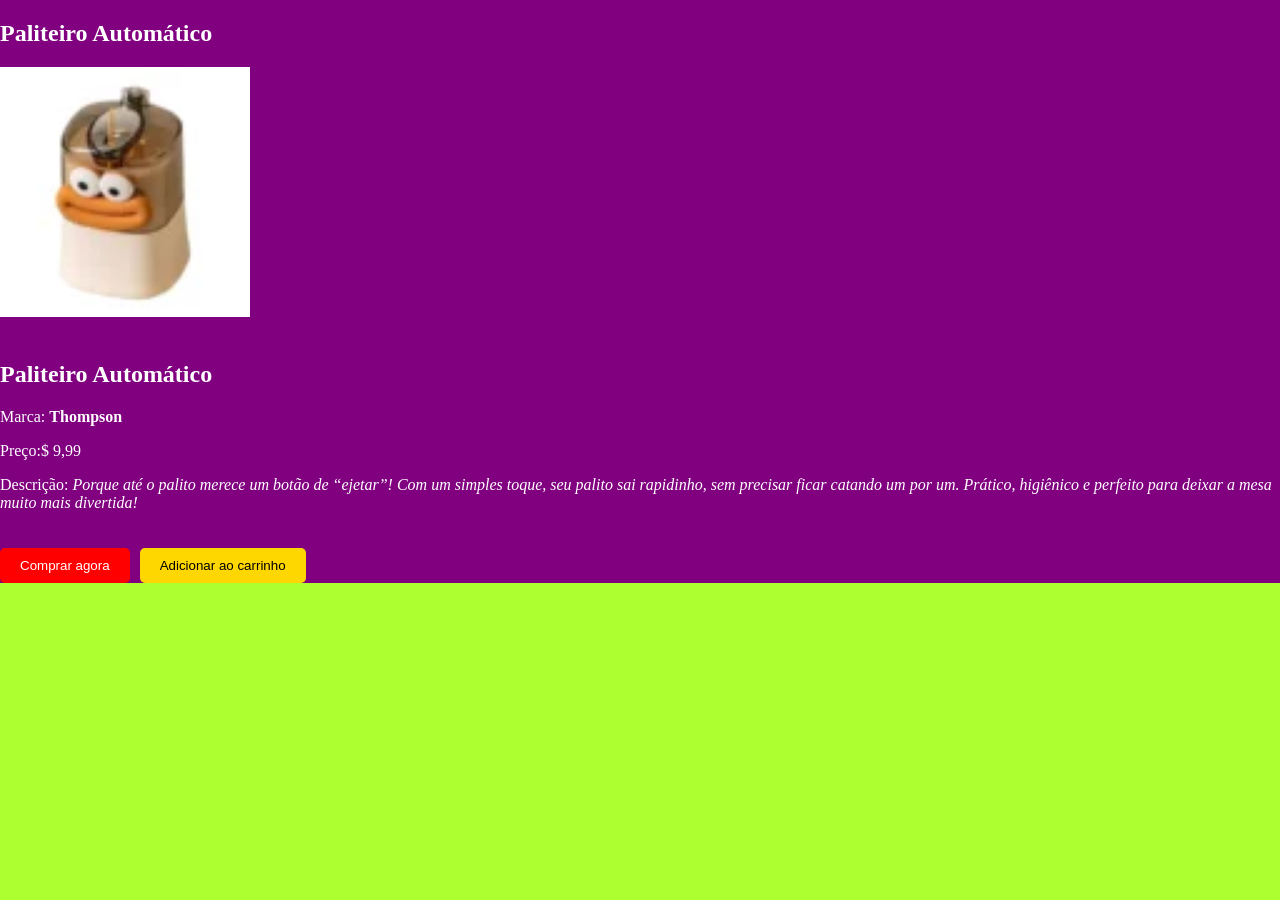
<file: Card de Produto/index.html>
<!DOCTYPE html>
<html lang="en">

<head>
    <meta charset="UTF-8">
    <meta name="viewport" content="width=device-width, initial-scale=1.0">
    <title>Document</title>
    <link rel="stylesheet" href="style.css">
</head>

<body>
    <main>
        <section class="section">
            <div id="Descrição">
                <h1>Paliteiro Automático</h1>
                <img src="../Card de Produto/Imagem/paliteiro-automatico-criativo-100x100.webp" alt="Paliteiro">
            </div>
        </section>
        <section class="section">
            <div id="Produto">
                <h2>Paliteiro Automático</h2>
                <P>Marca: <strong>Thompson</strong></P>
                <p>Preço:$ 9,99</p>
                <p>Descrição: <em>Porque até o palito merece um botão de “ejetar”! Com um simples toque, seu palito sai
                        rapidinho, sem precisar ficar catando um por um. Prático, higiênico e perfeito para deixar a
                        mesa muito mais divertida! </em></p>
            </div>
        </section>
        <section class="section">
            <div id="Botão">
                <button type="submit">Comprar agora</button>
                <button type="button" class="btn-carrinho">
                    Adicionar ao carrinho 
                </button>
            </div>
        </section>
    </main>
</body>

</html>
</file>
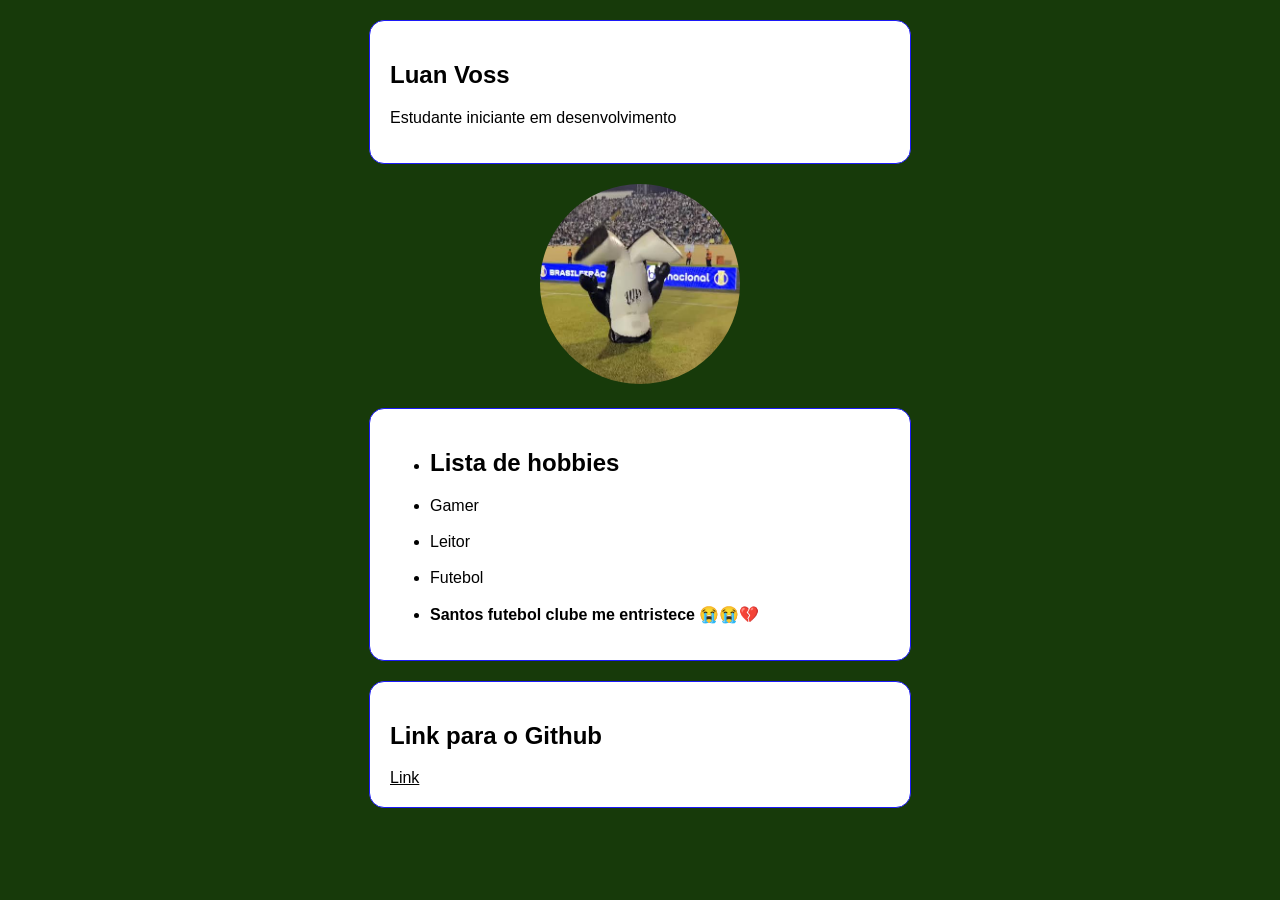
<file: Cartão de Perfil/index.html>
<!DOCTYPE html>
<html lang="pt-br">

<head>
    <meta charset="UTF-8">
    <meta name="viewport" content="width=device-width, initial-scale=1.0">
    <title>Document</title>

    <link rel="stylesheet" href="style.css">
</head>

<body>

    <main>

        <section class="section">
            <div id="Base">
                <h1>Luan Voss</h1>
                <p>Estudante iniciante em desenvolvimento</p>
            </div>
        </section>

        <section>
            <div id="baleião">
                <img src="../Cartão de Perfil/Imagem/images.jpg" alt="Baleião">
            </div>
        </section>

        <section class="section">
            <div id="Lista">
                <ul>
                    <li>
                        <h2>Lista de hobbies</h2>
                    </li>

                    <li>Gamer</li>
                    <br>

                    <li>Leitor</li>
                    <br>

                    <li>Futebol</li>
                    <br>

                    <li>
                        <strong>Santos futebol clube me entristece 😭😭💔</strong>
                    </li>
                </ul>
            </div>
        </section>

        <section class="section">
            <div id="link">
                <h2>Link para o Github</h2>
                <a href="https://github.com/luanvoss" target="_blank">Link</a>
            </div>
        </section>

    </main>

</body>

</html>
</file>
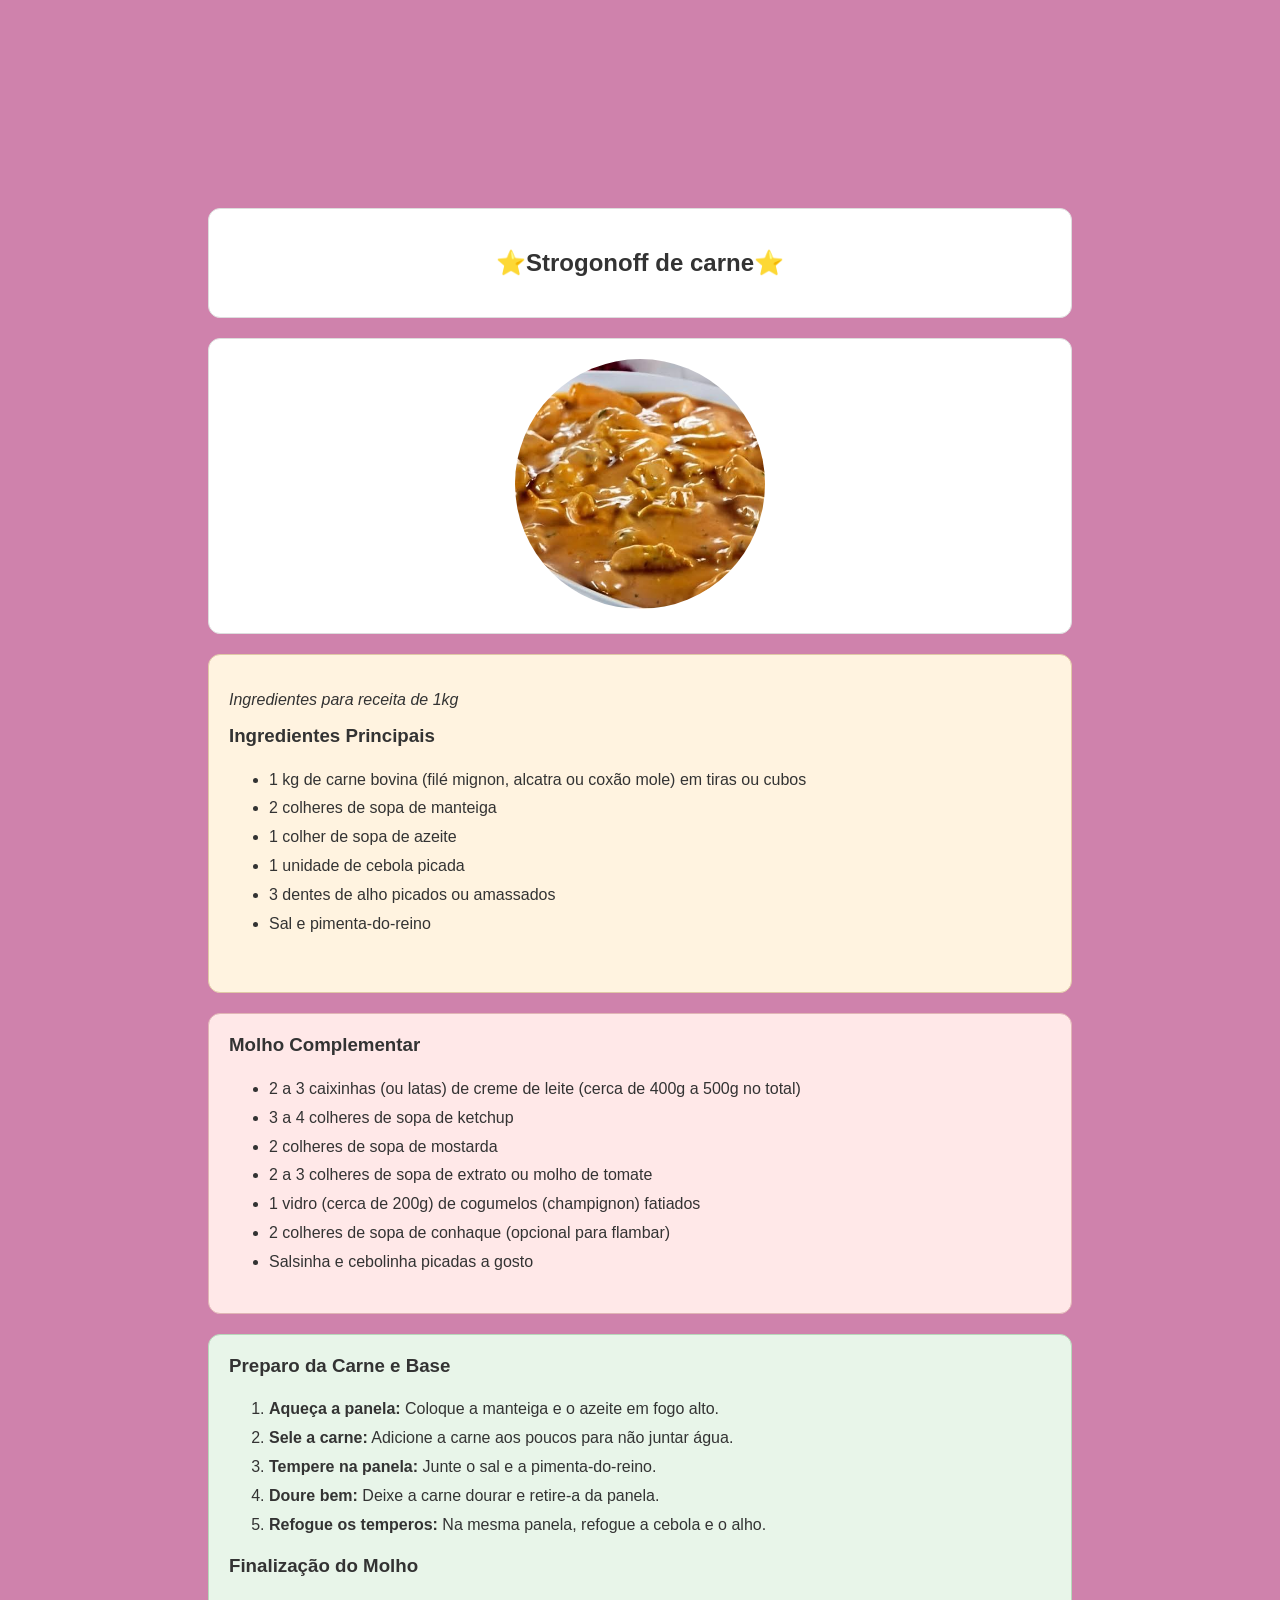
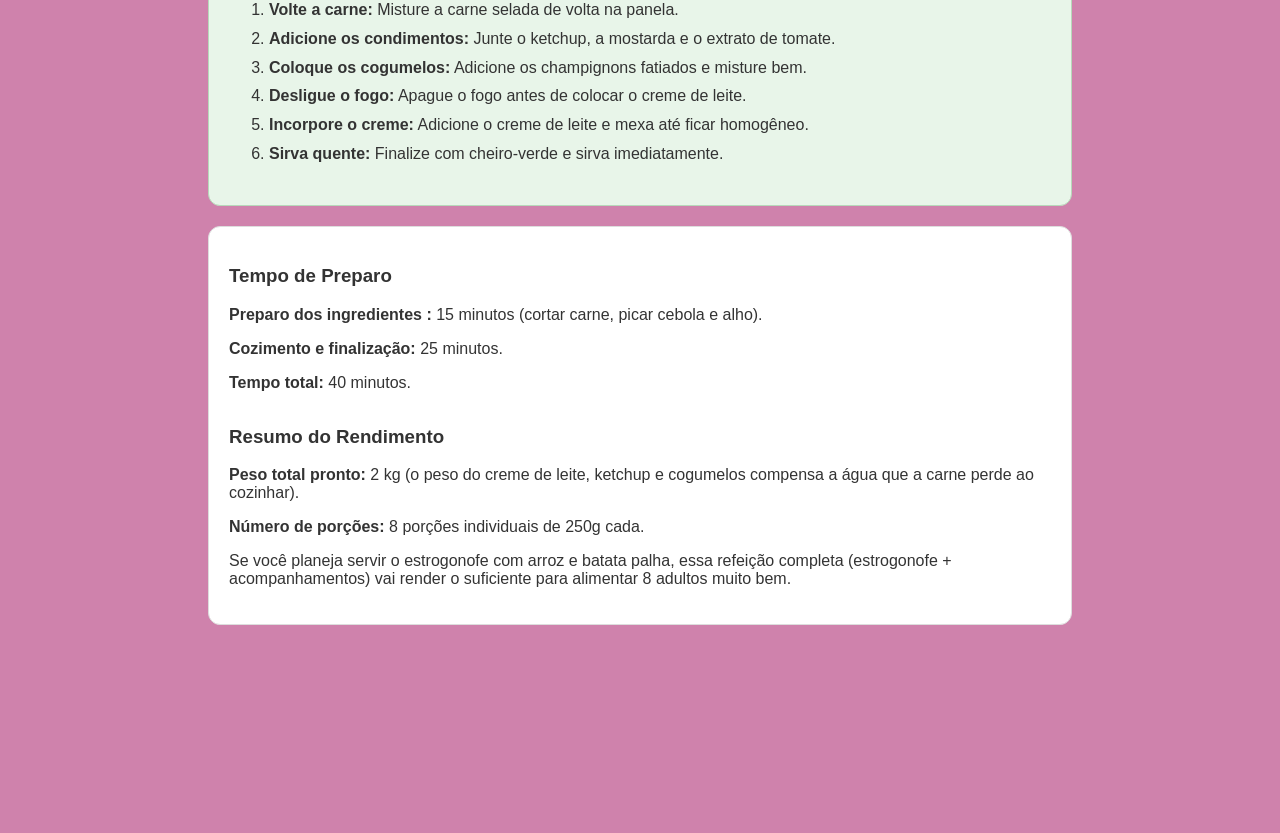
<file: Culinária/index.html>
<!DOCTYPE html>
<html lang="pt-BR">

<head>
    <meta charset="UTF-8">
    <meta name="viewport" content="width=device-width, initial-scale=1.0">
    <title>Document</title>
    <link rel="stylesheet" href="style.css">
</head>

<body>
    <main>
        <section class="section">
            <div id="Receita">
                <h1> ⭐Strogonoff de carne⭐ </h1>
            </div>
        </section>
        <section class="section">
            <div id="Imagem">
                <img src="../Culinária/stogonoff.img/images.jpg" alt="Stogonoff de carne">
            </div>
        </section>
        <section class="section">
            <div id="Lista">
                <p><em>Ingredientes para receita de 1kg</em></p>
                <h3>Ingredientes Principais</h3>
                <ul>
                    <li>1 kg de carne bovina (filé mignon, alcatra ou coxão mole) em tiras ou cubos</li>
                    <li>2 colheres de sopa de manteiga</li>
                    <li>1 colher de sopa de azeite</li>
                    <li>1 unidade de cebola picada</li>
                    <li>3 dentes de alho picados ou amassados</li>
                    <li>Sal e pimenta-do-reino</li>
                </ul>
                <br>
            </div>
        </section>
        <section class="section">
            <div id="Molho">
                <h3>Molho Complementar</h3>
                <ul>
                    <li>2 a 3 caixinhas (ou latas) de creme de leite (cerca de 400g a 500g no total)</li>
                    <li>3 a 4 colheres de sopa de ketchup</li>
                    <li>2 colheres de sopa de mostarda</li>
                    <li>2 a 3 colheres de sopa de extrato ou molho de tomate</li>
                    <li>1 vidro (cerca de 200g) de cogumelos (champignon) fatiados</li>
                    <li>2 colheres de sopa de conhaque (opcional para flambar)</li>
                    <li>Salsinha e cebolinha picadas a gosto</li>
                </ul>
            </div>
        </section>
        <section class="section">
            <div id="Preparo">
                <h3>Preparo da Carne e Base</h3>

                <ol>
                    <li><strong>Aqueça a panela:</strong> Coloque a manteiga e o azeite em fogo alto.</li>
                    <li><strong>Sele a carne:</strong> Adicione a carne aos poucos para não juntar água.</li>
                    <li><strong>Tempere na panela:</strong> Junte o sal e a pimenta-do-reino.</li>
                    <li><strong>Doure bem:</strong> Deixe a carne dourar e retire-a da panela.</li>
                    <li><strong>Refogue os temperos:</strong> Na mesma panela, refogue a cebola e o alho.</li>
                </ol>

                <h3>Finalização do Molho</h3>

                <ol>
                    <li><strong>Volte a carne:</strong> Misture a carne selada de volta na panela.</li>
                    <li><strong>Adicione os condimentos:</strong> Junte o ketchup, a mostarda e o extrato de tomate.
                    </li>
                    <li><strong>Coloque os cogumelos:</strong> Adicione os champignons fatiados e misture bem.</li>
                    <li><strong>Desligue o fogo:</strong> Apague o fogo antes de colocar o creme de leite.</li>
                    <li><strong>Incorpore o creme:</strong> Adicione o creme de leite e mexa até ficar homogêneo.</li>
                    <li><strong>Sirva quente:</strong> Finalize com cheiro-verde e sirva imediatamente.</li>
                </ol>
            </div>
        </section>
    </main>
    <footer>
        <br>
        <h3>Tempo de Preparo</h3>

        <p><strong>Preparo dos ingredientes :</strong> 15 minutos (cortar carne, picar cebola e alho).</p>
        <p><strong>Cozimento e finalização:</strong> 25 minutos.</p>
        <p><strong>Tempo total:</strong> 40 minutos.</p>
        <br>
        <h3>Resumo do Rendimento</h3>
<p><strong>Peso total pronto:</strong> 2 kg (o peso do creme de leite, ketchup e cogumelos compensa a água que a carne perde ao cozinhar).</p>
<p><strong>Número de porções:</strong> 8 porções individuais de 250g cada.</p>
<p>Se você planeja servir o estrogonofe com arroz e batata palha, essa refeição completa (estrogonofe + acompanhamentos) vai render o suficiente para alimentar 8 adultos muito bem.</p>
    </footer>
</body>

</html>
</file>
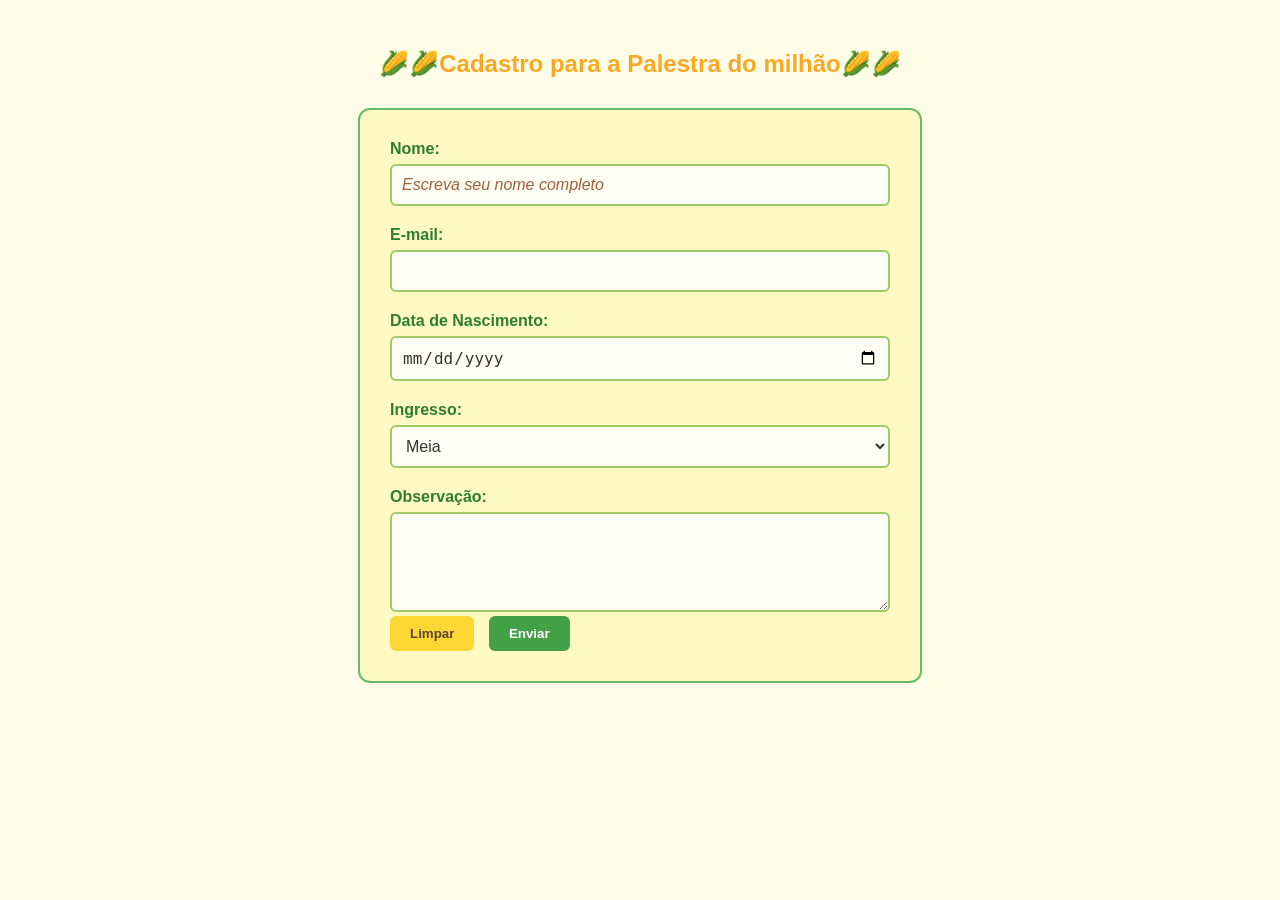
<file: Formulário de Cadastro de Evento/index.html>
<!DOCTYPE html>
<html lang="pt-BR">

<head>
    <meta charset="UTF-8">
    <meta name="viewport" content="width=device-width, initial-scale=1.0">
    <title>Document</title>
    <link rel="stylesheet" href="style.css">
</head>

<body>
    <main>
        <section class="section">
            <div id="Titulo">
                <h1>🌽🌽Cadastro para a Palestra do milhão🌽🌽</h1>
            </div>
        </section>
        <section class="section">
            <div id="Formulario">
                <form>
                    <div>
                        <label for="Nome">Nome:</label>
                        <input id="Nome" type="text" placeholder="Escreva seu nome completo" required>
                    </div>
                    <div>
                        <label for="E-mail">E-mail: </label>
                        <input id="E-mail" type="email">
                    </div>
                    <div>
                        <label for="DataNascimento"> Data de Nascimento: </label>
                        <input id="DataNascimento" type="date">
                    </div>
                    <div>
                        <label for="Ingresso">Ingresso: </label>
                        <select id="Ingresso">
                            <option value="Meia">Meia</option>
                            <option value="Interira">Interira</option>
                            <option value="Vip">Vip</option>
                        </select>
                    </div>
                    <div></div>
                    <label for="Observação">Observação: </label>
                    <textarea id="Observação"></textarea>
                    <button id="reset" type="reset">Limpar</button>
                    <button id="submit" type="submit">Enviar</button>
            </div>
            </form>
            </div>
        </section>
    </main>
</body>

</html>
</file>
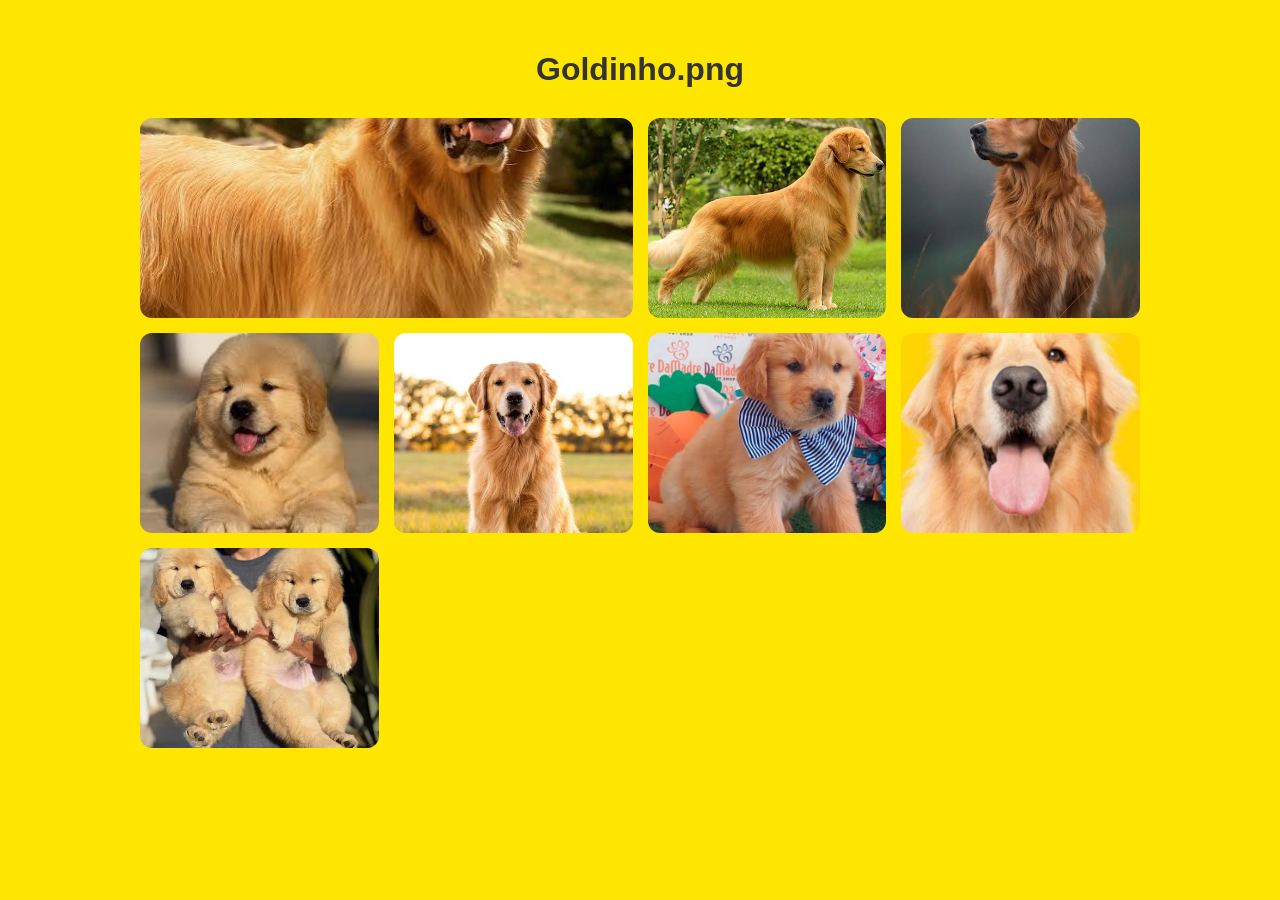
<file: Galeria/index.html>
<!DOCTYPE html>
<html lang="pt-BR">

<head>
    <meta charset="UTF-8">
    <meta name="viewport" content="width=device-width, initial-scale=1.0">
    <title>Galeria</title>

    <link rel="stylesheet" href="style.css">
</head>

<body>

    <main>

        <h1>Goldinho.png</h1>

        <section class="galeria">

            <div class="foto">
                <img src="../Galeria/Goldinho/images (7).jpg" alt="Goldinho">
            </div>

            <div class="foto">
                <img src="../Galeria/Goldinho/images (1).jpg" alt="Goldinho">
            </div>

            <div class="foto">
                <img src="../Galeria/Goldinho/images (2).jpg" alt="Goldinho">
            </div>

            <div class="foto">
                <img src="../Galeria/Goldinho/images (3).jpg" alt="Goldinho">
            </div>

            <div class="foto">
                <img src="../Galeria/Goldinho/images (4).jpg" alt="Goldinho">
            </div>

            <div class="foto">
                <img src="../Galeria/Goldinho/images (5).jpg" alt="Goldinho">
            </div>

            <div class="foto">
                <img src="../Galeria/Goldinho/images (6).jpg" alt="Goldinho">
            </div>

            <div class="foto">
                <img src="../Galeria/Goldinho/images.jpg" alt="Goldinho">
            </div>

        </section>

    </main>

</body>

</html>
</file>
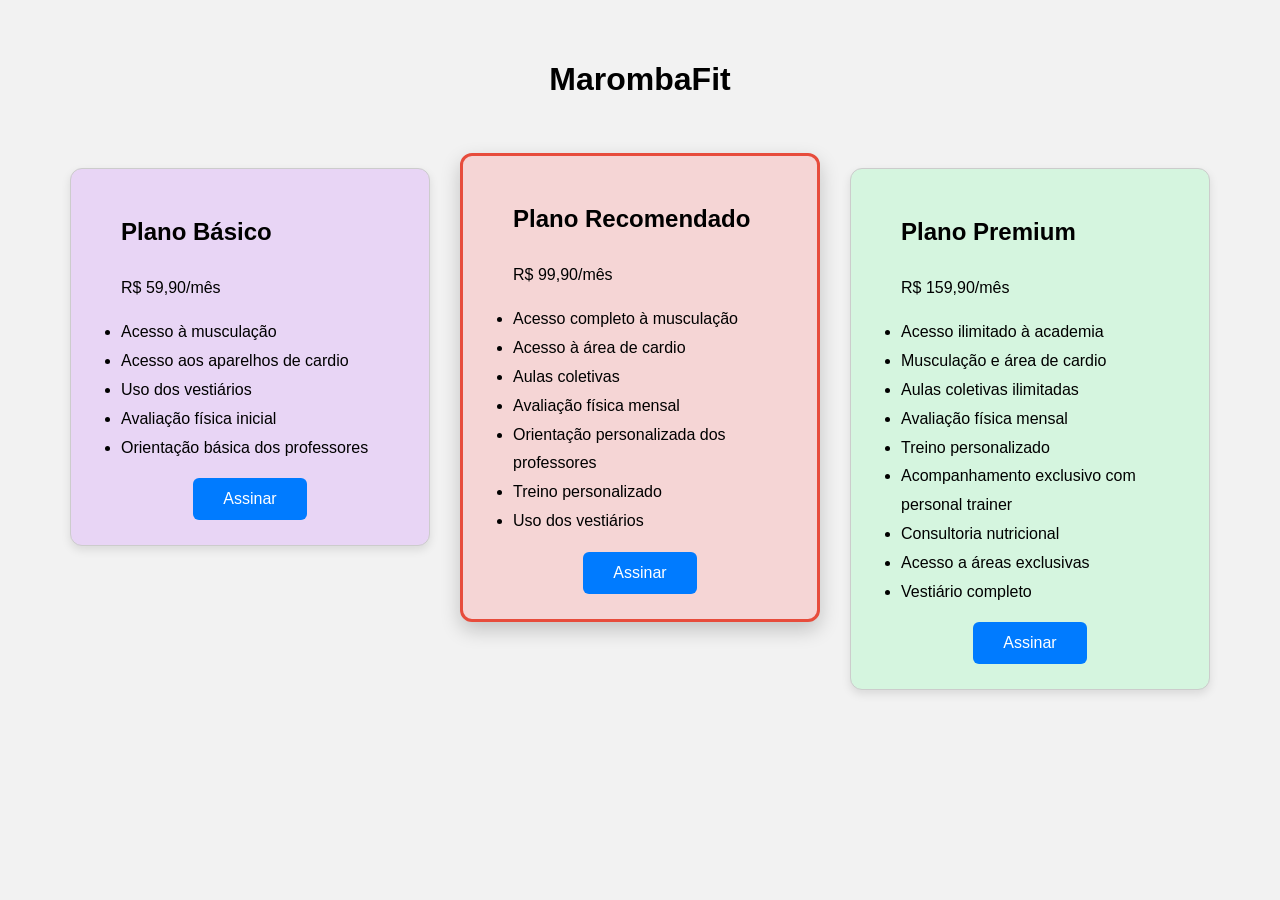
<file: MarombaFit/index.html>
<!DOCTYPE html>
<html lang="en">

<head>
    <meta charset="UTF-8">
    <meta name="viewport" content="width=device-width, initial-scale=1.0">
    <title>Document</title>
    <link rel="stylesheet" href="style.css">
</head>

<body>
    <main>
        <h1>MarombaFit</h1>
        <section class="section">
            <div id="plano1">
                <ul>
                    <h2>Plano Básico</h2>
                    <p>R$ 59,90/mês</p>
                    <li>Acesso à musculação</li>
                    <li>Acesso aos aparelhos de cardio</li>
                    <li>Uso dos vestiários</li>
                    <li>Avaliação física inicial</li>
                    <li>Orientação básica dos professores</li>
                </ul>
                <button>Assinar</button>
            </div>
        </section>
        <section class="section">
            <div id="plano2">
                <ul>
                    <h2>Plano Recomendado</h2>
                    <p>R$ 99,90/mês</p>
                    <li>Acesso completo à musculação</li>
                    <li>Acesso à área de cardio</li>
                    <li>Aulas coletivas</li>
                    <li>Avaliação física mensal</li>
                    <li>Orientação personalizada dos professores</li>
                    <li>Treino personalizado</li>
                    <li>Uso dos vestiários</li>
                </ul>
                <button>Assinar</button>
            </div>
        </section>
        <section class="section">
            <div id="plano3">
                <ul>
                    <h2>Plano Premium</h2>
                    <p>R$ 159,90/mês</p>
                    <li>Acesso ilimitado à academia</li>
                    <li>Musculação e área de cardio</li>
                    <li>Aulas coletivas ilimitadas</li>
                    <li>Avaliação física mensal</li>
                    <li>Treino personalizado</li>
                    <li>Acompanhamento exclusivo com personal trainer</li>
                    <li>Consultoria nutricional</li>
                    <li>Acesso a áreas exclusivas</li>
                    <li>Vestiário completo</li>
                </ul>
                <button>Assinar</button>
            </div>
        </section>
    </main>
</body>

</html>
</file>
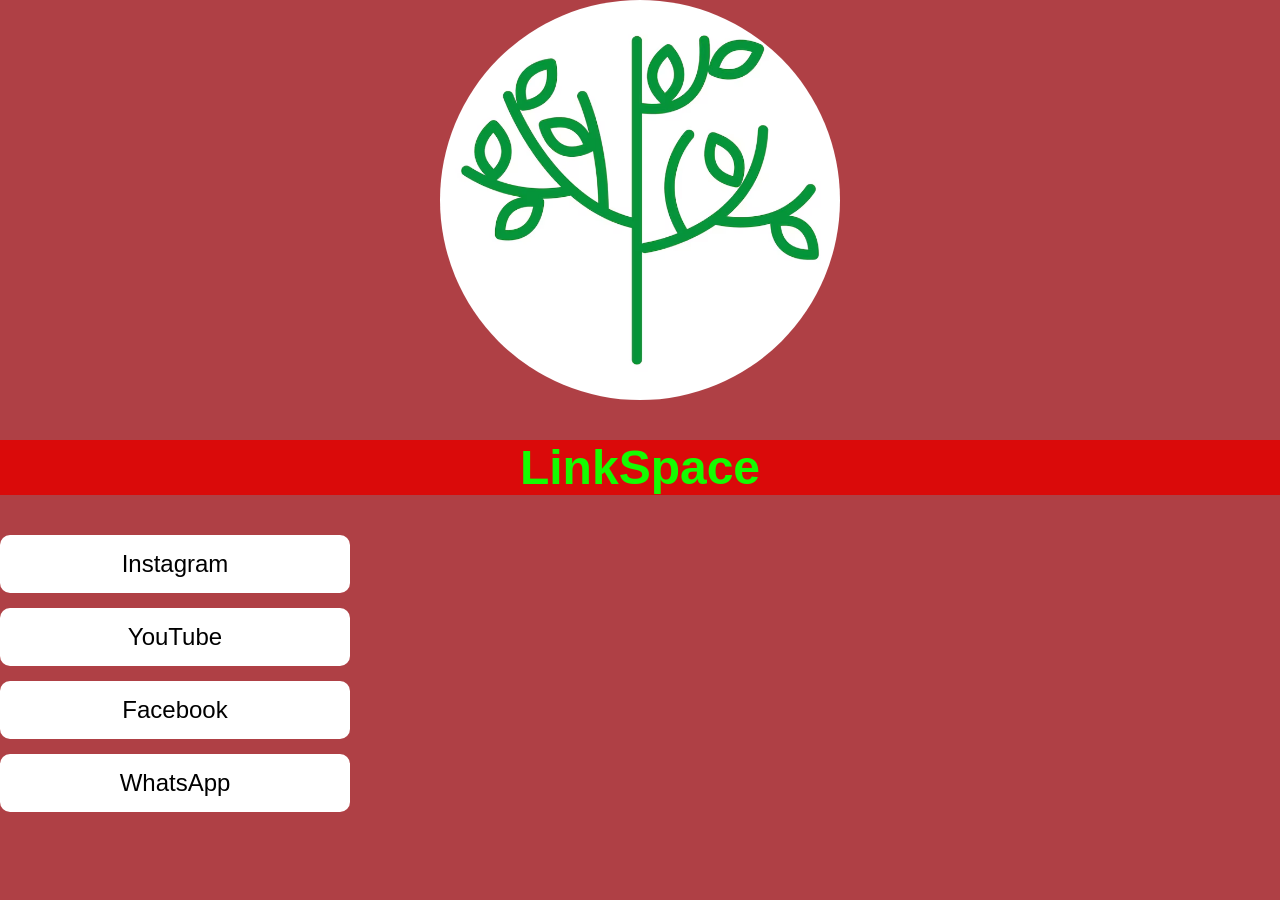
<file: Página Meus Links Favoritos/index.html>
<!DOCTYPE html>
<html lang="pt-BR">

<head>
    <meta charset="UTF-8">
    <meta name="viewport" content="width=device-width, initial-scale=1.0">
    <title>Document</title>
    <link rel="stylesheet" href="style.css">
</head>

<body>
    <main>
        <section class="section">
            <div id="Avatar">
                <img src="../Página Meus Links Favoritos/Avatar/minimalist-green-tree-icon_53876-1306530.avif" alt="Icone">
            </div>
        </section>
        <section class="section">
            <div id="Titulo">
                <h1>LinkSpace</h1>
            </div>
        </section>
        <section class="section">
            <div id="Corpo">
                <ul>
                        <li><a href="https://www.instagram.com/">Instagram</a></li>
                        <li><a href="https://www.youtube.com/">YouTube</a></li>
                        <li><a href="https://www.facebook.com/">Facebook</a></li>
                        <li><a href="https://www.whatsapp.com/">WhatsApp</a></li>
                </ul>
            </div>
        </section>
    </main>
</body>

</html>
</file>
<file: Card de Produto/style.css>
main {
    display: flex;
    flex-direction: column;
    gap: 20px;
    background-color: purple;
    color: white;
}

body{
    background-color: greenyellow;
     margin: 0;
    padding: 0;
}

#Descrição img {
    width: 250px;
    height: auto;
}

#Botão {
    display: flex;
    gap: 10px;
}

#Botão button {
    padding: 10px 20px;
    border: none;
    border-radius: 5px;
    cursor: pointer;
    transition: 0.3s;
}

#Botão button:first-child {
    background-color: red;
    color: white;
}

.btn-carrinho {
    background-color: gold;
    color: black;
}

#Botão button:hover {
    transform: scale(1.05);
}
</file>
<file: Cartão de Perfil/style.css>
body {
    background-color: #173a0a;
    font-family: Arial, sans-serif;
}


.section {
    background-color: rgb(255, 255, 255);
    border: 1px double #1c19f8;
    border-radius: 15px;
    padding: 20px;
    margin: 20px auto;
    max-width: 500px;
}

#baleião {
    text-align: center;
}

#baleião img {
    width: 200px;
    height: 200px;
    border-radius: 60%;
    object-fit: cover;
}

#link a {
    color: rgb(0, 0, 0);
}

#link a:hover {
    color: red;
}
</file>
<file: Culinária/style.css>
body {
    font-family: Arial, sans-serif;
    background-color: #cf82ac;
    margin: 10;
    padding: 200px;
    color: #333;
}

#Receita {
    background-color: #ffffff;
    text-align: center;
    padding: 20px;
    border-radius: 12px;
    border: 1px solid #ddd;
}

#Imagem {
    background-color: #ffffff;
    text-align: center;
    padding: 20px;
    margin-top: 20px;
    border-radius: 12px;
    border: 1px solid #ddd;
}

#Imagem img {
    width: 250px;
    height: 250px;
    object-fit: cover;
    border-radius: 50%;
}

#Lista {
    background-color: #fff3e0;
    padding: 20px;
    margin-top: 20px;
    border-radius: 12px;
    border: 1px solid #e0c9a6;
}

#Molho {
    background-color: #ffe8e8;
    padding: 20px;
    margin-top: 20px;
    border-radius: 12px;
    border: 1px solid #e0b5b5;
}

#Preparo {
    background-color: #e8f5e9;
    padding: 20px;
    margin-top: 20px;
    border-radius: 12px;
    border: 1px solid #b7d8ba;
}

ul,
ol {
    line-height: 1.8;
}

h3 {
    margin-top: 0;
}

footer {
    background-color: #ffffff;
    padding: 20px;
    margin-top: 20px;
    border-radius: 12px;
    border: 1px solid #ddd;
}
</file>
<file: Formulário de Cadastro de Evento/style.css>
body {
    font-family: Arial, sans-serif;
    background-color: #fffde7;
    margin: 0;
    padding: 30px;
}

#Titulo {
    text-align: center;
    color: #2e7d32;
}

#Titulo h1 {
    color: #f9a825;
}

#Formulario {
    background-color: #fff9c4;
    max-width: 500px;
    margin: 30px auto;
    padding: 30px;
    border: 2px solid #66bb6a;
    border-radius: 12px;
}

#Formulario form > div {
    margin-bottom: 20px;
}

label {
    display: block;
    margin-bottom: 6px;
    color: #2e7d32;
    font-weight: bold;
}

input,
select,
textarea {
    width: 100%;
    padding: 10px;
    box-sizing: border-box;
    border: 2px solid #9ccc65;
    border-radius: 6px;
    font-size: 16px;
    color: #333;
    background-color: #fffef5;
}

input::placeholder,
textarea::placeholder {
    color: #9b552def;
    font-style: italic;
}

input:focus,
select:focus,
textarea:focus {
    outline: none;
    border-color: #f9a825;
}

textarea {
    min-height: 100px;
    resize: vertical;
}

button {
    padding: 10px 20px;
    border: none;
    border-radius: 6px;
    cursor: pointer;
    margin-right: 10px;
    font-weight: bold;
}

#reset {
    background-color: #fdd835;
    color: #5d4037;
}

#submit {
    background-color: #43a047;
    color: white;
}

button:hover {
    opacity: 0.8;
}
</file>
<file: Galeria/style.css>
body {
    font-family: Arial, sans-serif;
    background-color:rgb(255, 230, 0);
    margin: 0;
    padding: 30px;
}

h1 {
    text-align: center;
    color: #333;
    margin-bottom: 30px;
}


.galeria {
    max-width: 1000px;
    margin: 0 auto;

    display: grid;
    grid-template-columns: repeat(4, 1fr);
    gap: 15px;
}


.galeria img {
    width: 100%;
    height: 200px;
    object-fit: cover;
    border-radius: 12px;
    display: block;
}

.galeria .foto:first-child {
    grid-column: span 2;
}

.galeria .foto:hover {
    transform: scale(1.02);
    transition: 0.3s;
}
</file>
<file: MarombaFit/style.css>
body {
    font-family: Arial, sans-serif;
    background-color: #f2f2f2;
    margin: 0;
    padding: 40px;
}

main {
    max-width: 1200px;
    margin: 0 auto;
}

h1 {
    text-align: center;
    margin-bottom: 40px;
}

main {
    display: flex;
    flex-wrap: wrap;
    justify-content: center;
    gap: 30px;
}

main h1 {
    width: 100%;
}

.section {
    width: 30%;
    min-width: 250px;
}

.section div {
    background-color: white;
    border: 1px solid #ccc;
    border-radius: 12px;
    padding: 25px;
    text-align: center;
    box-shadow: 0 4px 10px rgba(0, 0, 0, 0.1);
}

.section h2 {
    margin-top: 0;
}

.section ul {
    text-align: left;
    padding-left: 25px;
    line-height: 1.8;
}

#plano2 {
    border: 3px solid #007bff;
    transform: translateY(-15px);
    box-shadow: 0 8px 20px rgba(0, 0, 0, 0.2);
}

button {
    background-color: #007bff;
    color: white;
    border: none;
    border-radius: 6px;
    padding: 12px 30px;
    font-size: 16px;
    cursor: pointer;
    transition: 0.3s;
}


button:hover {
    background-color: #0056b3;
    transform: scale(1.05);
}

#plano1 {
    background-color: #e8d5f5;
    
}

#plano2 {
    background-color: #f5d5d5;
    border: 3px solid #e74c3c;
    transform: translateY(-15px);
    box-shadow: 0 8px 20px rgba(0, 0, 0, 0.2);
}

#plano3 {
    background-color: #d5f5df;
    
}
</file>
<file: Página Meus Links Favoritos/style.css>
body{
    background-color: rgb(175, 64, 69);
    color: rgb(21, 252, 0);
    font-family: Impact, Haettenschweiler, 'Arial Narrow Bold', sans-serif;
    margin: 0;
}

img {
  display: block;
  margin: 0 auto;
  border-radius: 50%;
  width: 400px;
  height: 400px;
}

#Corpo{
    font-size:x-large;
}

#Titulo{
font-size: xx-large;
font-family: Impact, Haettenschweiler, 'Arial Narrow Bold', sans-serif;
background-color: rgb(218, 10, 10);
text-align: center;
}

#Corpo {
    width: 350px;
}

#Corpo ul {
    display: flex;
    flex-direction: column;
    gap: 15px;

    list-style: none;
    padding: 0;
}

#Corpo a {
    display: block;
    width: 100%;
    padding: 15px 0;

    background-color: white;
    color: black;

    text-align: center;
    text-decoration: none;

    border-radius: 10px;
}

/* Efeito quando passar o mouse */
#Corpo a:hover {
    background-color: rgb(255, 0, 0);
    color: white;
}
</file>
